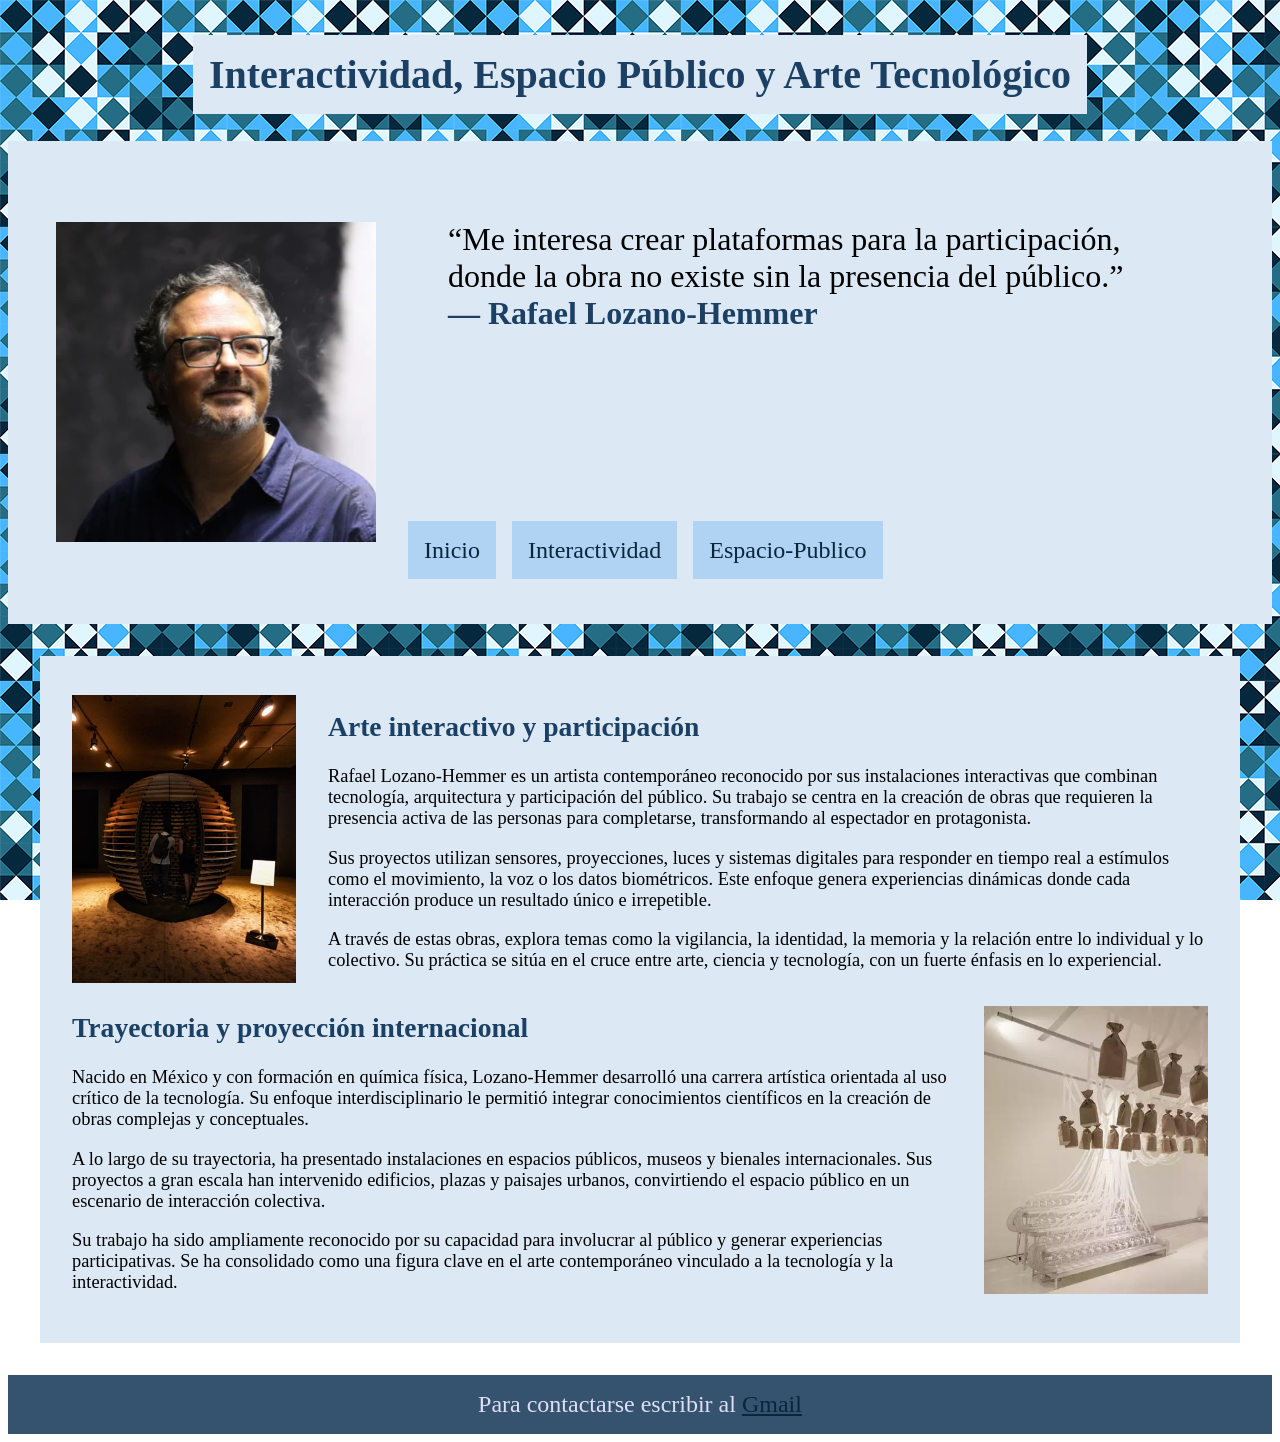
<file: index.html>
<!DOCTYPE html>
<html lang="es">
    <head>
        <meta charset="UTF-8">
        <meta name="viewport" content="width=device-width, initial-scale=1.0">
        <title>Rafael Lozano-Hemmer - Inicio</title>
        <link rel="stylesheet" href="css/estilos.css">
    </head>
    <body>
        <header>
            <h1>Interactividad, Espacio Público y Arte Tecnológico</h1>

            <section class="header-contenido">
                <img src="img/Rafael Lozano-Hemmer-0.png" alt="Lozano-Hemmer" class="Lozano-Hemmer">

                <section class="EncabezadoInfo">
                    <blockquote cite="https://www.lozano-hemmer.com/bio.php">
                        “Me interesa crear plataformas para la participación, donde la obra no existe sin la presencia del público.”<br>
                        <strong>— Rafael Lozano-Hemmer</strong>
                    </blockquote>
                    <nav>
                        <ul>
                            <li>
                            <a href="index.html" target="_self"  class="actual">Inicio</a>
                            </li>

                            <li>
                            <a href="interactividad.html" target="_self" class="otra">Interactividad</a>
                            </li>

                            <li>
                            <a href="espacio-publico.html" target="_self" class="otra">Espacio-Publico</a>
                            </li>
                        </ul>
                    </nav>
                </section>
            </section>
        </header>

        <main>

            <section class="inicio">

                <img src="img/lozano-hemmer-2.jpg" alt="arte de Lozano-Hemmer" class="arte">

                <article>

                    <h2>Arte interactivo y participación</h2>

                    <p>
                        Rafael Lozano-Hemmer es un artista contemporáneo reconocido por sus instalaciones interactivas que 
                        combinan tecnología, arquitectura y participación del público. 
                        Su trabajo se centra en la creación de obras que requieren la presencia activa de las personas para completarse, 
                        transformando al espectador en protagonista.
                    </p>

                    <p>
                        Sus proyectos utilizan sensores, proyecciones, luces y sistemas digitales para responder en tiempo real a estímulos 
                        como el movimiento, la voz o los datos biométricos. 
                        Este enfoque genera experiencias dinámicas donde cada interacción produce un resultado único e irrepetible.
                    </p>
                    
                    <p>
                        A través de estas obras, explora temas como la vigilancia, la identidad, 
                        la memoria y la relación entre lo individual y lo colectivo. 
                        Su práctica se sitúa en el cruce entre arte, ciencia y tecnología, con un fuerte énfasis en lo experiencial.
                    </p>
                
                </article>

            </section>

            <section class="inicio">

                <article>

                    <h2>Trayectoria y proyección internacional</h2>

                    <p>
                        Nacido en México y con formación en química física, Lozano-Hemmer desarrolló una carrera artística orientada al 
                        uso crítico de la tecnología. 
                        Su enfoque interdisciplinario le permitió integrar conocimientos científicos en la creación de obras complejas 
                        y conceptuales.
                    </p>

                    <p>
                        A lo largo de su trayectoria, ha presentado instalaciones en espacios públicos, museos y bienales internacionales. 
                        Sus proyectos a gran escala han intervenido edificios, plazas y paisajes urbanos, 
                        convirtiendo el espacio público en un escenario de interacción colectiva.
                    </p>

                    <p>
                        Su trabajo ha sido ampliamente reconocido por su capacidad para involucrar al público y generar experiencias participativas. 
                        Se ha consolidado como una figura clave en el arte contemporáneo vinculado a la tecnología y la interactividad.
                    </p>

                </article>

                <img src="img/lozano-hemmer-1.jpg" alt="arte de Lozano-Hemmer" class="arte">
            </section>

        </main>

        <footer>Para contactarse escribir al <a href="mailto:rafael@artedigital.com">Gmail</a></footer>

    </body>
</html>
</file>
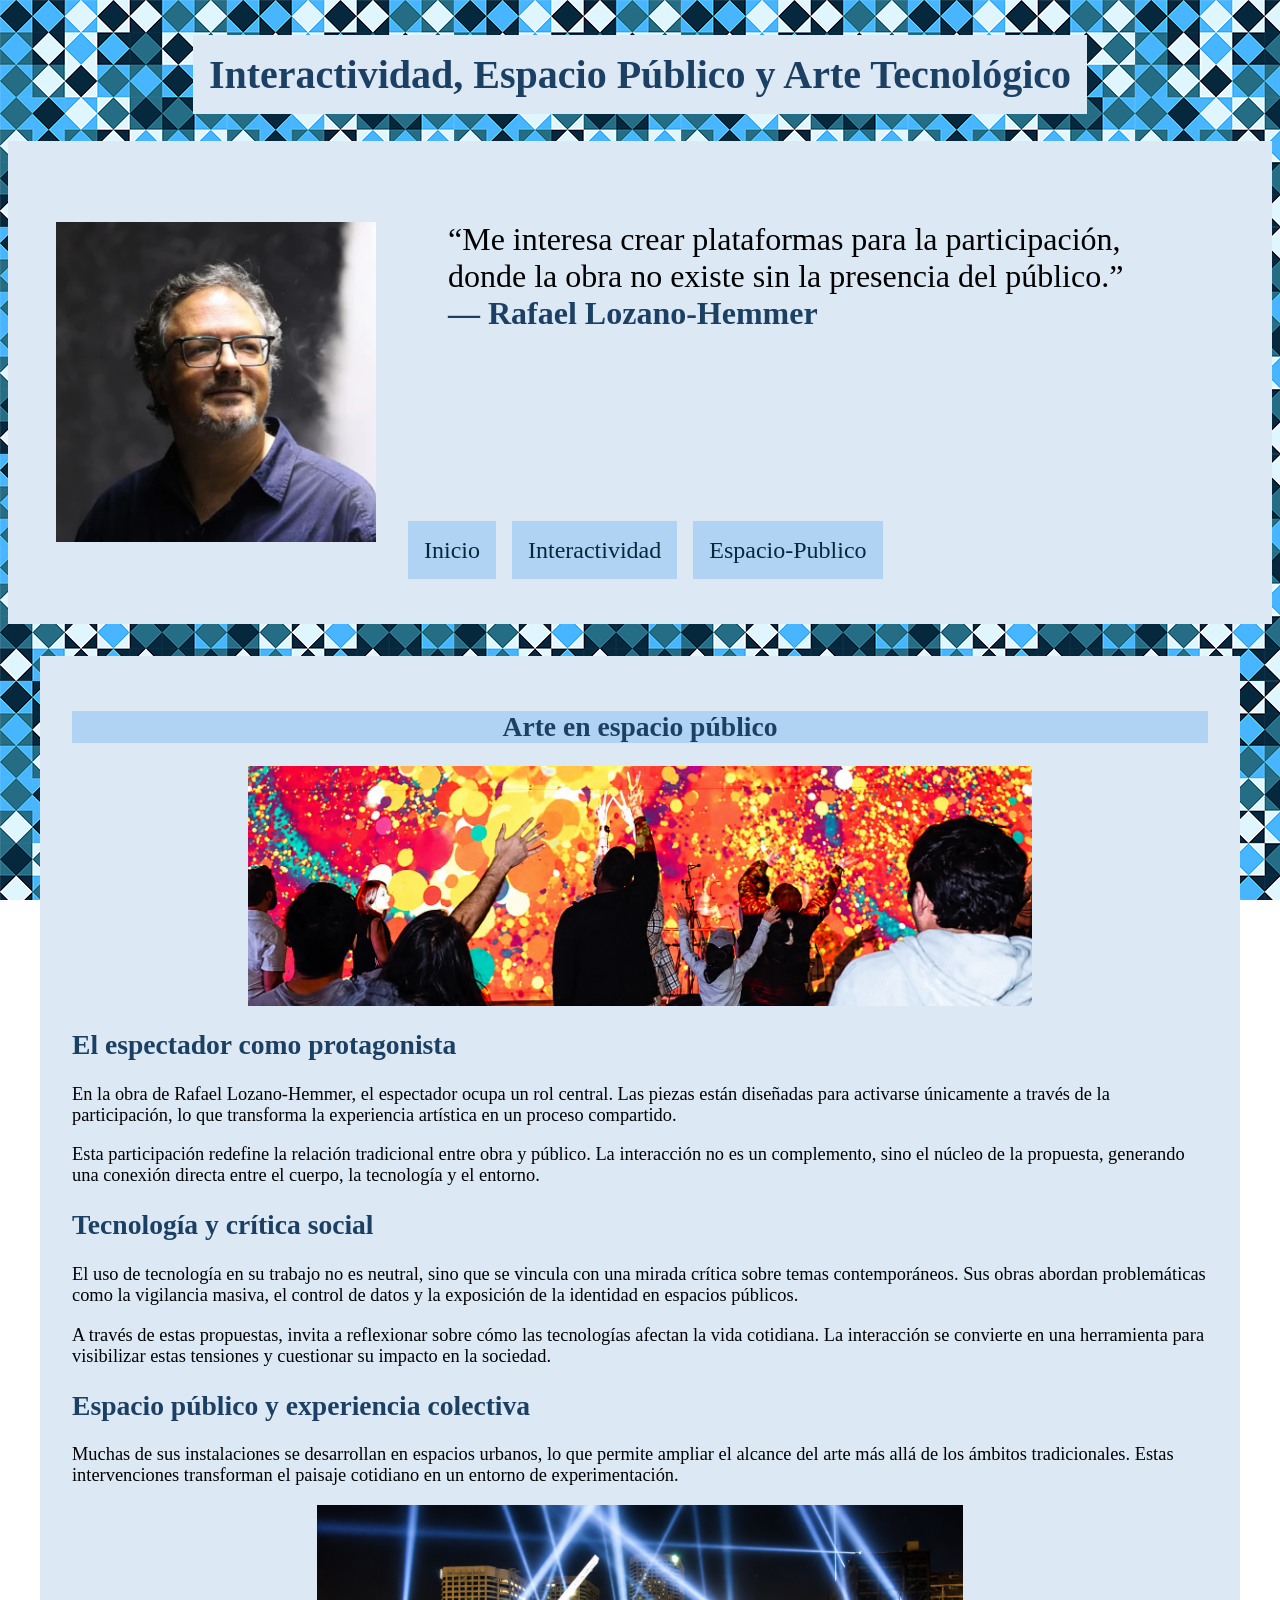
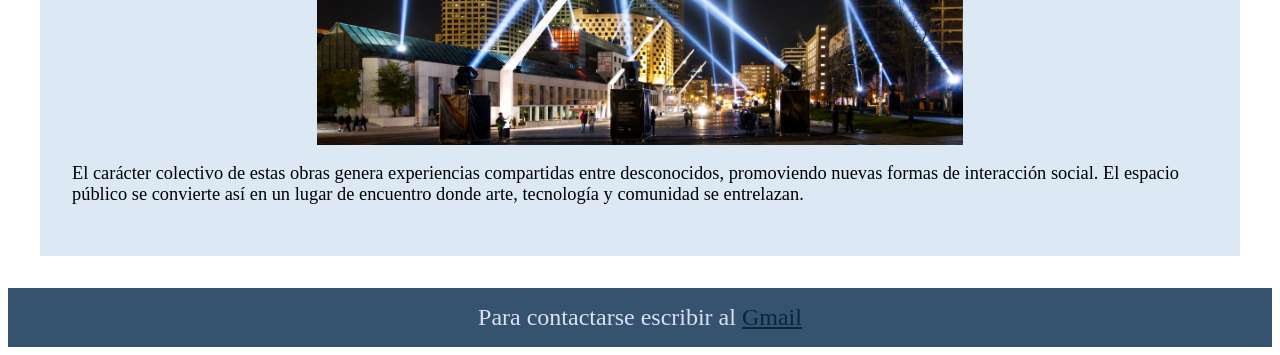
<file: espacio-publico.html>
<!DOCTYPE html>
<html lang="es">
    <head>
        <meta charset="UTF-8">
        <meta name="viewport" content="width=device-width, initial-scale=1.0">
        <title>Rafael Lozano-Hemmer - Espacio-Publico</title>
        <link rel="stylesheet" href="css/estilos.css">
    </head>
    <body>
        <header>
            <h1>Interactividad, Espacio Público y Arte Tecnológico</h1>

            <section class="header-contenido">
                <img src="img/Rafael Lozano-Hemmer-0.png" alt="Lozano-Hemmer" class="Lozano-Hemmer">

                <section class="EncabezadoInfo">
                    <blockquote cite="https://www.lozano-hemmer.com/bio.php">
                        “Me interesa crear plataformas para la participación, donde la obra no existe sin la presencia del público.”<br>
                        <strong>— Rafael Lozano-Hemmer</strong>
                    </blockquote>
                    <nav>
                        <ul>
                            <li>
                            <a href="index.html" target="_self" class="otra">Inicio</a>
                            </li>

                            <li>
                            <a href="interactividad.html" target="_self" class="otra">Interactividad</a>
                            </li>

                            <li>
                            <a href="espacio-publico.html" target="_self" class="actual">Espacio-Publico</a>
                            </li>
                        </ul>
                    </nav>
                </section>
            </section>
        </header>

        <main>

            <section>
                <h2 class="titulo-publico">Arte en espacio público</h2>
                <img src="img/124 sin título_20260710213910.png" alt=”Exposición interactiva” class="imagenes">

                <h2>El espectador como protagonista</h2>

                <p>
                    En la obra de Rafael Lozano-Hemmer, el espectador ocupa un rol central. 
                    Las piezas están diseñadas para activarse únicamente a través de la participación, 
                    lo que transforma la experiencia artística en un proceso compartido.
                </p>

                <p>
                    Esta participación redefine la relación tradicional entre obra y público. La interacción no es un complemento, 
                    sino el núcleo de la propuesta, generando una conexión directa entre el cuerpo, la tecnología y el entorno.
                </p>
                
            </section>

            <section>

                <h2>Tecnología y crítica social</h2>

                <p>
                    El uso de tecnología en su trabajo no es neutral, sino que se vincula con una mirada crítica sobre 
                    temas contemporáneos. Sus obras abordan problemáticas como la vigilancia masiva, el control de datos y 
                    la exposición de la identidad en espacios públicos.
                </p>

                <p>
                    A través de estas propuestas, invita a reflexionar sobre cómo las tecnologías afectan la vida cotidiana. 
                    La interacción se convierte en una herramienta para visibilizar estas tensiones y cuestionar su impacto en 
                    la sociedad.
                </p>

            </section>
                
            <section>

                <h2>Espacio público y experiencia colectiva</h2>

                <p>
                    Muchas de sus instalaciones se desarrollan en espacios urbanos, lo que permite ampliar el alcance del arte más 
                    allá de los ámbitos tradicionales. Estas intervenciones transforman el paisaje cotidiano en un entorno de 
                    experimentación.
                </p>

                <Img src="img/file_00000000089c720eb567eb2aa53c9568.png" alt=”Exposición Interactiva” class="imagenes">

                <p>
                    El carácter colectivo de estas obras genera experiencias compartidas entre desconocidos, promoviendo nuevas formas 
                    de interacción social. El espacio público se convierte así en un lugar de encuentro donde arte, tecnología y 
                    comunidad se entrelazan.
                </p>

            </section>
                
        </main>
        
        <footer>Para contactarse escribir al <a href="mailto:rafael@artedigital.com">Gmail</a></footer>

    </body>
</html>
</file>
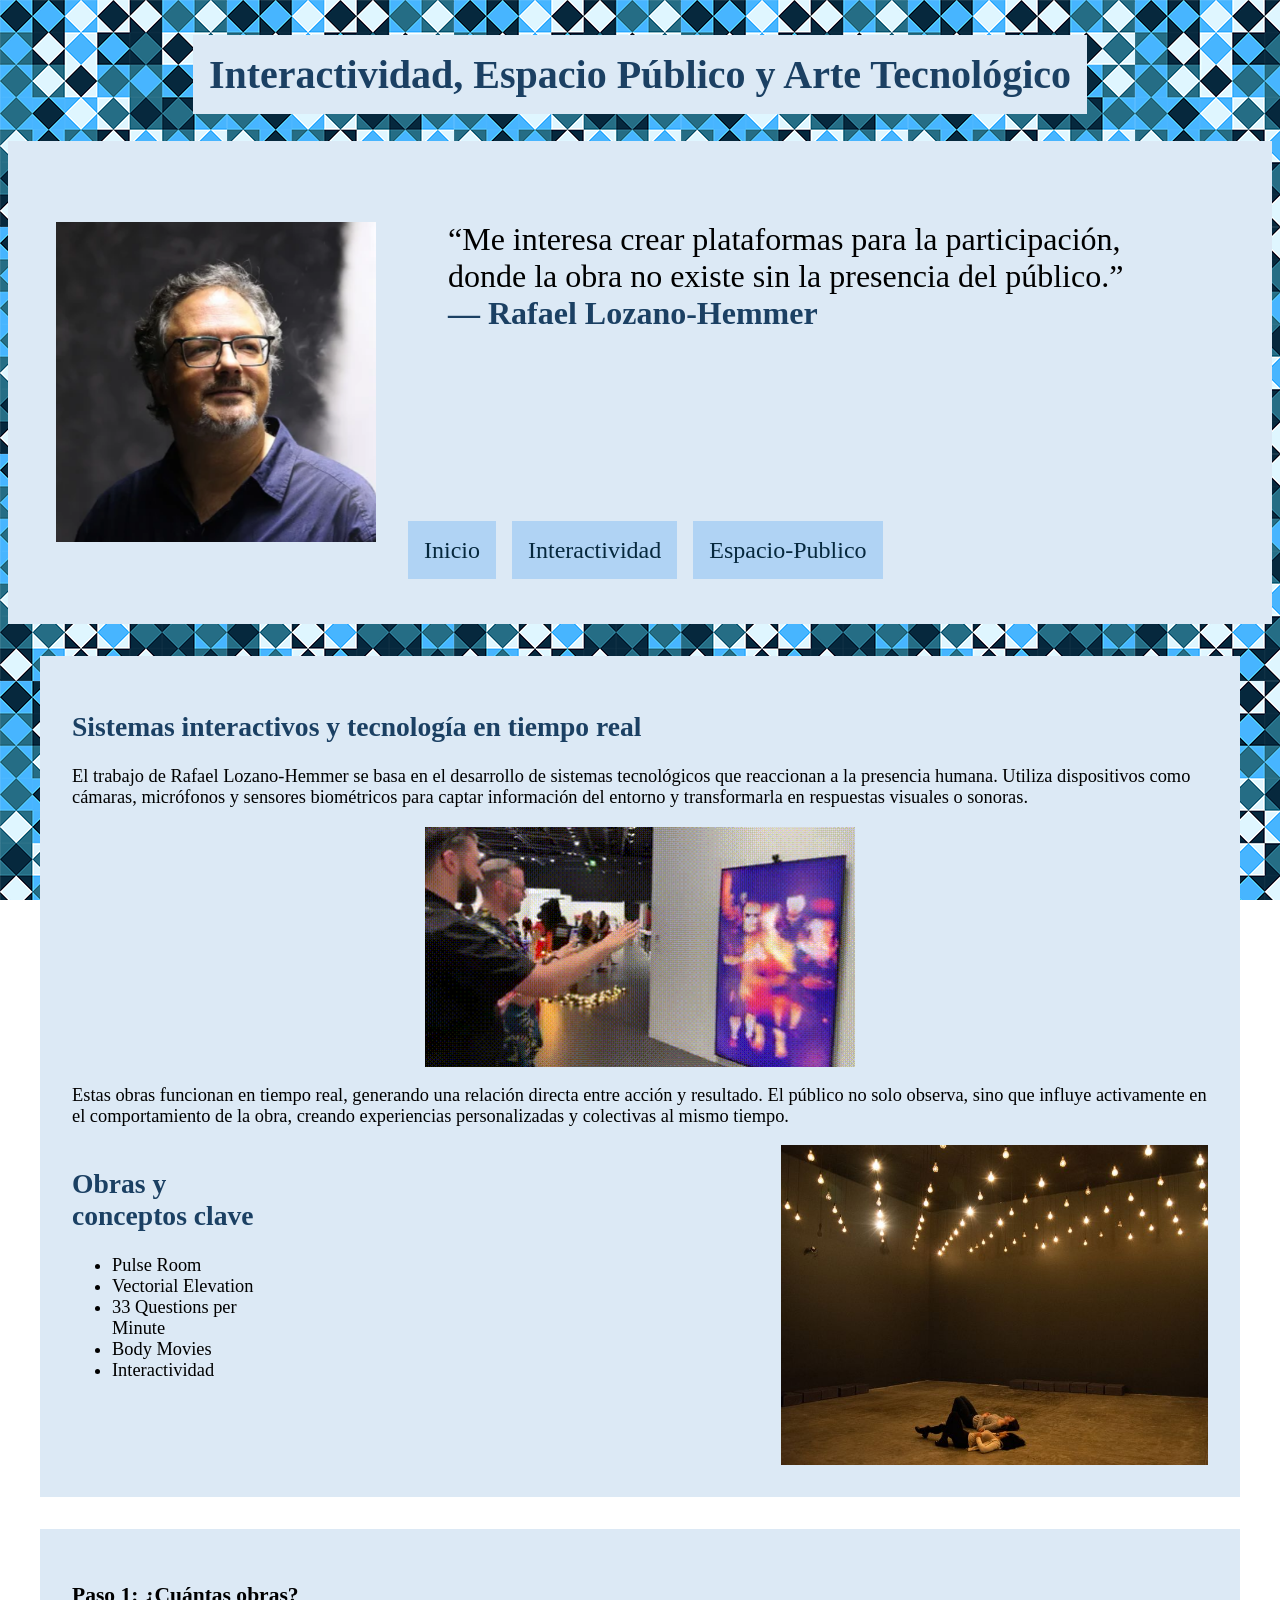
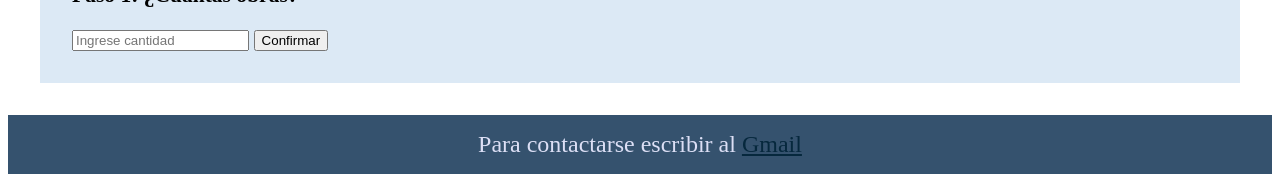
<file: interactividad.html>
<!DOCTYPE html>
<html lang="es">
    <head>
        <meta charset="UTF-8">
        <meta name="viewport" content="width=device-width, initial-scale=1.0">
        <title>Rafael Lozano-Hemmer - Interactividad</title>
        <link rel="stylesheet" href="css/estilos.css">
    </head>
    <body>
        <header>
            <h1>Interactividad, Espacio Público y Arte Tecnológico</h1>

            <section class="header-contenido">
                <img src="img/Rafael Lozano-Hemmer-0.png" alt="Lozano-Hemmer" class="Lozano-Hemmer">

                <section class="EncabezadoInfo">
                    <blockquote cite="https://www.lozano-hemmer.com/bio.php">
                        “Me interesa crear plataformas para la participación, donde la obra no existe sin la presencia del público.”<br>
                        <strong>— Rafael Lozano-Hemmer</strong>
                    </blockquote>
                    <nav>
                        <ul>
                            <li>
                            <a href="index.html" target="_self" class="otra">Inicio</a>
                            </li>

                            <li>
                            <a href="interactividad.html" target="_self" class="actual">Interactividad</a>
                            </li>

                            <li class="otra">
                            <a href="espacio-publico.html" target="_self" class="otra">Espacio-Publico</a>
                            </li>
                        </ul>
                    </nav>
                </section>
            </section>

        </header>

        <main>

            <section>

                <h2>Sistemas interactivos y tecnología en tiempo real</h2>

                <p>El trabajo de Rafael Lozano-Hemmer se basa en el desarrollo de sistemas tecnológicos que reaccionan 
                    a la presencia humana. Utiliza dispositivos como cámaras, micrófonos y sensores biométricos para captar información 
                    del entorno y transformarla en respuestas visuales o sonoras.</p>

                <img src="img/lv_0_20260710210325.gif" alt=”Exposición interactiva espectral subjects 2026” class="imagenes">

                <p>Estas obras funcionan en tiempo real, generando una relación directa entre acción y resultado. 
                    El público no solo observa, sino que influye activamente en el comportamiento de la obra, creando experiencias 
                    personalizadas y colectivas al mismo tiempo.
                </p>

            </section>

            <section>

                <section class="cont">
                    <section>
                        <h2>Obras y conceptos clave</h2>
                    
                        <ul>
                            <li>Pulse Room</li>
                            <li>Vectorial Elevation</li>
                            <li>33 Questions per Minute</li>
                            <li>Body Movies</li>
                            <li>Interactividad</li>
                        </ul>
                    </section>

                    <img src="img/pulse room.jpg" alt=”Exposición Pulse Room”> 
                    
                </section>
            </section>

        </main>

        <article class="formulario">

            <section id="paso1">
                <h3>Paso 1: ¿Cuántas obras?</h3>

                <input type="number" id="cantidadObras" min="1" placeholder="Ingrese cantidad">
                <button type="button" id="btnConfirmarCantidad">Confirmar</button>
            </section>

            <section id="paso2" style="display: none;">
                <h3>Paso 2: Datos de las Obras</h3>

                <input type="text" id="nombreObra" placeholder="Nombre">
                <input type="number" id="cantidadLuces" min="1" placeholder="Luces">
                <input type="number" id="tiempo" min="0.1" placeholder="Horas/dia">

                <button type="button" id="btnAgregarObra">Agregar obra</button>

                <div id="listaObras"></div>
            </section>

            <section id="paso3" style="display: none;">
                <h3>Paso 3: Consumo y costo</h3>

                <input type="number" id="consumoHora" min="0.01" placeholder="KWh por hora">
                <input type="number" id="costoKWh" min="0.01" placeholder="$ por KWh">

                <button type="button" id="btnCalcular">Calcular</button>
            </section>

            <section id="paso4" style="display: none;">
                <h3>Resultados</h3>

                <div id="resultados"></div>

                <button type="button" id="btnReiniciar">Reiniciar</button>

            </section>

        </article>
        
        <footer>Para contactarse escribir al <a href="mailto:rafael@artedigital.com">Gmail</a></footer>

        <script src="js/script.js"></script>

    </body>
</html>
</file>
<file: css/estilos.css>
body {
    background-image: url(../img/fondo.png);
    background-attachment: fixed;
}

h1{
    text-align: center;
    font-size: 2.5rem;
    background-color: rgb(220, 233, 245);
    display: inline-block;
    padding: 1rem;
}

h1, h2, strong{
    color: rgb(27, 64, 99)
}

header{
    text-align: center;
}

.header-contenido{
    text-align: left;
    background-color: rgb(220, 233, 245);
    padding: 3rem;
    display: flex;
    align-items: center;
    gap: 2rem;
}

.Lozano-Hemmer{
    max-width: 20rem;
    height: auto;
}

blockquote{
    font-size: 2rem;
}

.EncabezadoInfo{
    display: flex;
    flex-direction: column;
}

nav ul{
  display: flex;
  gap: 1rem;
  list-style: none;
  margin: 0;
  margin-top: 10rem;
  padding: 0;
}

nav li{
	display: inline-block;	
}

nav a{
    font-size: 1.5em;
	line-height: 2.2em;
	padding: 0.4em 1em;
	text-align: center;
	text-decoration: none;
    padding: 1rem;
    background-color: rgb(176, 211, 244);
}

a:link{
	color: rgb(6, 40, 61);
}
a:visited{
	color: rgb(37, 109, 133);
}
a:hover{
	color: rgb(71, 181, 255);
}
a:active{
	color: rgb(223, 246, 255);
}

main, .formulario{
    background-color: rgb(220, 233, 245);
    margin: 2rem;
    padding: 2rem;
    font-size: 1.15rem;
}

.titulo-publico{
    text-align: center;
    background-color: rgb(176, 211, 244);
}

.imagenes{
    text-align: center;
    height: 15rem;
    width:auto;
    display: block;
    margin: 0 auto;
}

.inicio{
    display: flex;
    align-items: center;
    gap: 2rem;
    flex-wrap: wrap;
}

.inicio article{
    flex: 1;
}

.arte{
    height: 18rem;
    width: auto;
}

.cont{
    display: flex;
    align-items:flex-start;
    gap: 2rem;
}

.cont img{
    width: auto;
    height: 20rem;
    flex-shrink: o;
    margin-left: 30rem;
}

footer{
    text-align: center;
    font-size: 1.5rem;
    color: rgb(220, 223, 245);
    background-color: rgb(53, 82, 110);
    padding: 1rem;
}
</file>
